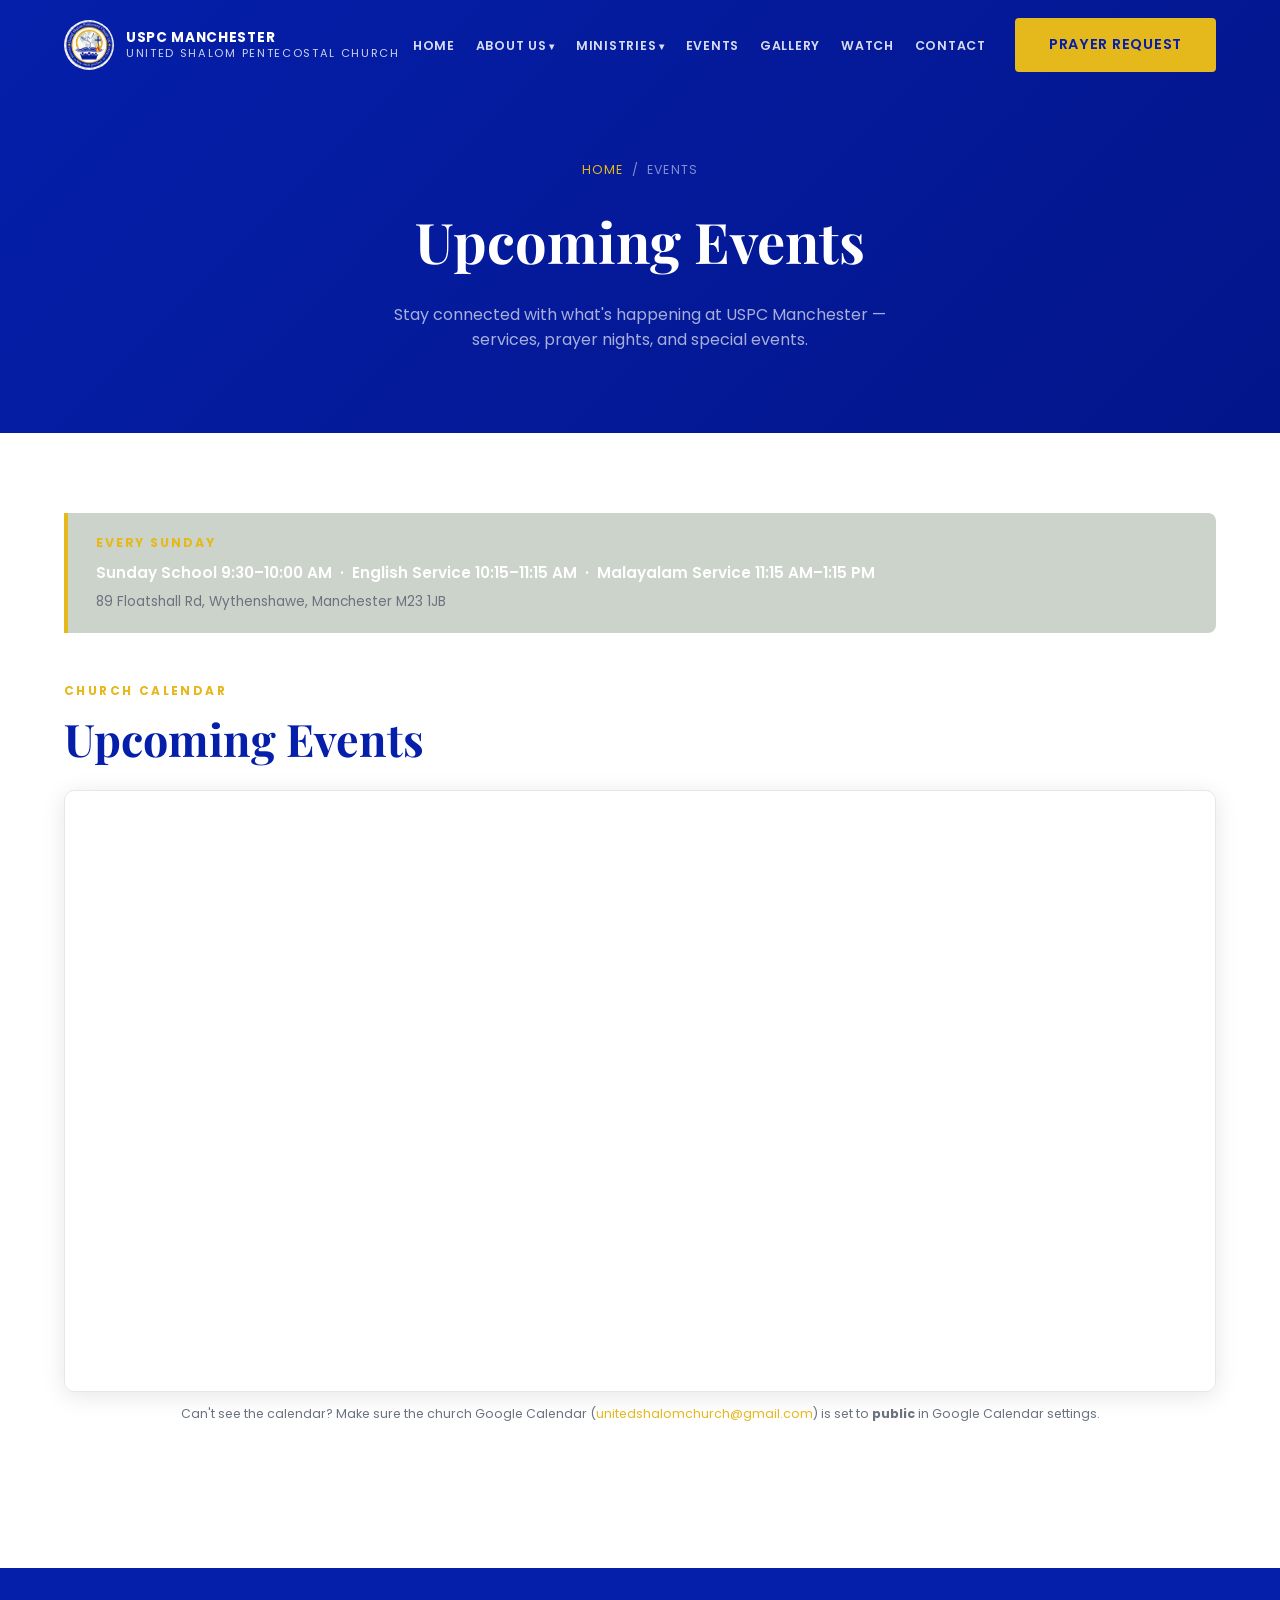
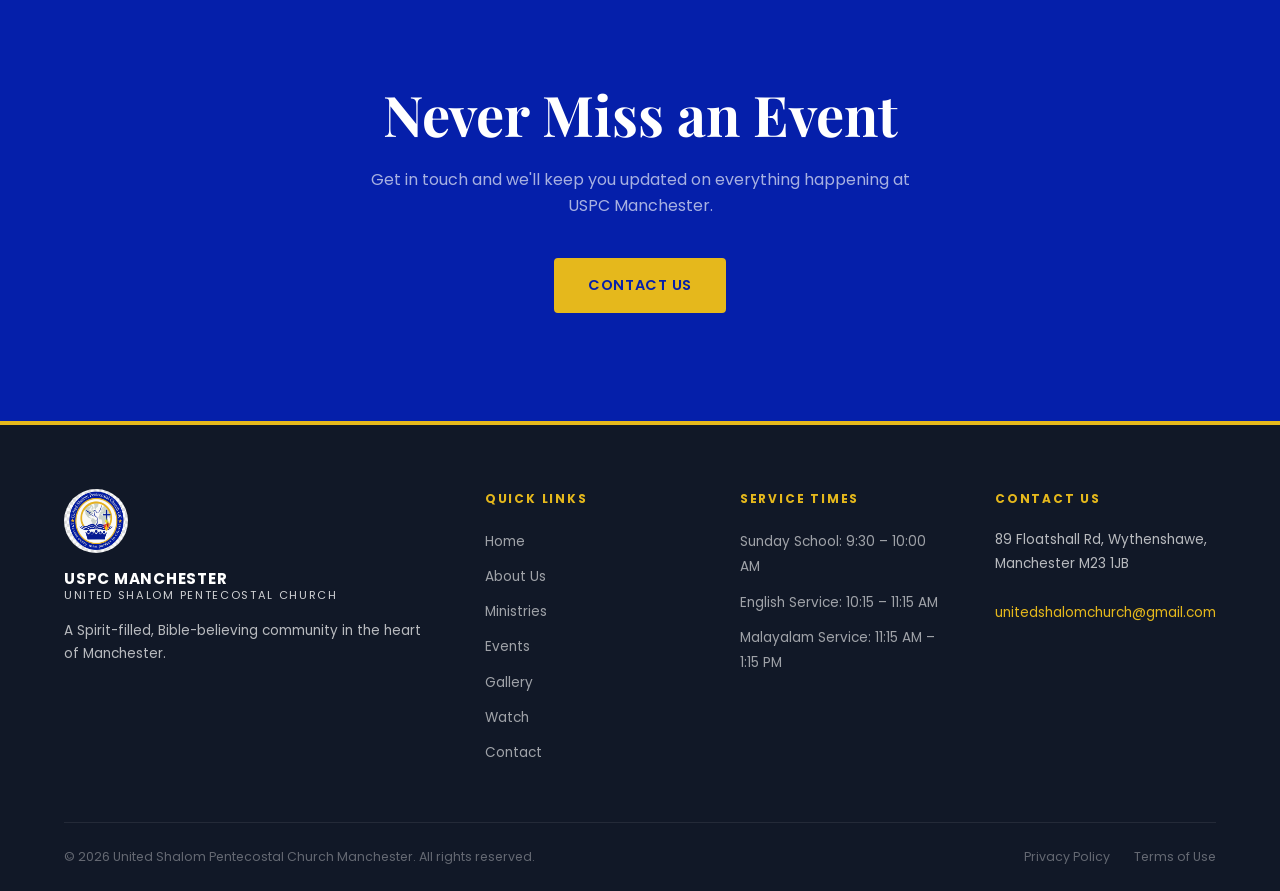
<file: events.html>
<!DOCTYPE html>
<html lang="en">
<head>
  <meta charset="UTF-8" />
  <meta name="viewport" content="width=device-width, initial-scale=1.0" />
  <title>Events — USPC Manchester</title>
  <meta name="description" content="Upcoming events at United Shalom Pentecostal Church Manchester — services, prayer nights, conferences, and community events." />
  <link rel="preconnect" href="https://fonts.googleapis.com" />
  <link rel="preconnect" href="https://fonts.gstatic.com" crossorigin />
  <link href="https://fonts.googleapis.com/css2?family=Playfair+Display:wght@700&family=Poppins:wght@300;400;600;700&display=swap" rel="stylesheet" />
  <link rel="stylesheet" href="css/styles.css" />
  <link rel="icon" href="pictures/uspc-logo.png" />
  <style>
    .events-page { padding: 5rem 0 7rem; }
    .events-page-grid {
      display: grid;
      grid-template-columns: 1fr;
      gap: 1.5rem;
      max-width: 860px;
      margin: 0 auto;
    }
    .event-card-full {
      display: grid;
      grid-template-columns: auto 1fr auto;
      gap: 1.5rem;
      align-items: center;
      border: 1px solid var(--border);
      border-radius: 8px;
      padding: 1.75rem 2rem;
      transition: border-color 0.2s ease, box-shadow 0.2s ease;
    }
    .event-card-full:hover {
      border-color: var(--gold);
      box-shadow: 0 4px 24px rgba(0,0,0,0.07);
    }
    .event-card-full .event-date {
      min-width: 70px;
    }
    .event-card-full .event-info h3 { font-size: 1.1rem; }
    .event-tag {
      display: inline-block;
      padding: 0.3rem 0.9rem;
      border-radius: 20px;
      font-size: 0.7rem;
      font-weight: 700;
      letter-spacing: 0.1em;
      text-transform: uppercase;
    }
    .event-tag.regular { background: rgba(212,168,67,0.12); color: var(--gold); }
    .event-tag.special { background: rgba(212,168,67,0.15); color: var(--gold); }
    .event-tag.prayer  { background: rgba(255,255,255,0.06); color: var(--gray); }

    .events-filter {
      display: flex;
      gap: 0.75rem;
      margin-bottom: 3rem;
      flex-wrap: wrap;
    }
    .filter-btn {
      padding: 0.5rem 1.25rem;
      border-radius: 30px;
      font-size: 0.8rem;
      font-weight: 600;
      letter-spacing: 0.06em;
      border: 1px solid var(--border);
      cursor: pointer;
      background: var(--navy);
      color: var(--gray);
      transition: all 0.2s ease;
    }
    .filter-btn:hover, .filter-btn.active {
      background: var(--gold);
      color: var(--dark);
      border-color: var(--gold);
    }

    .month-heading {
      font-size: 0.75rem;
      font-weight: 700;
      letter-spacing: 0.2em;
      text-transform: uppercase;
      color: var(--gold);
      margin: 2.5rem 0 1.25rem;
      padding-bottom: 0.5rem;
      border-bottom: 1px solid var(--border);
    }

    @media (max-width: 640px) {
      .event-card-full {
        grid-template-columns: auto 1fr;
        grid-template-rows: auto auto;
      }
      .event-card-full > a { grid-column: 2; }
    }
  </style>
</head>
<body>

  <nav class="navbar scrolled" id="navbar">
    <div class="container">
      <a href="index.html" class="nav-logo">
        <img src="pictures/uspc-logo.png" alt="USPC Manchester Logo" />
        <div class="nav-logo-text">USPC Manchester<span>United Shalom Pentecostal Church</span></div>
      </a>
      <ul class="nav-menu" id="nav-menu">
        <li><a href="index.html">Home</a></li>
        <li class="has-dropdown"><a href="about.html">About Us</a>
          <ul class="dropdown-menu">
            <li><a href="about.html#history">Our History</a></li>
            <li><a href="about.html#vision">Vision &amp; Mission</a></li>
            <li><a href="about.html#leadership">Leadership</a></li>
            <li><a href="about.html#beliefs">What We Believe</a></li>
          </ul>
        </li>
        <li class="has-dropdown"><a href="ministries.html">Ministries</a>
          <ul class="dropdown-menu">
            <li><a href="ministries.html#worship">Worship</a></li>
            <li><a href="ministries.html#youth">Youth &amp; Children</a></li>
            <li><a href="ministries.html#women">Women's Ministry</a></li>
            <li><a href="ministries.html#men">Men's Ministry</a></li>
            <li><a href="ministries.html#outreach">Community Outreach</a></li>
          </ul>
        </li>
        <li><a href="events.html">Events</a></li>
        <li><a href="gallery.html">Gallery</a></li>
        <li><a href="watch.html">Watch</a></li>
        <li><a href="contact.html">Contact</a></li>
      </ul>
      <a href="contact.html#prayer" class="btn btn-gold nav-cta">Prayer Request</a>
      <button class="hamburger" id="hamburger" aria-label="Toggle menu"><span></span><span></span><span></span></button>
    </div>
  </nav>

  <div class="page-banner">
    <div class="container">
      <div class="breadcrumb"><a href="index.html">Home</a><span>Events</span></div>
      <h1>Upcoming Events</h1>
      <p>Stay connected with what's happening at USPC Manchester — services, prayer nights, and special events.</p>
    </div>
  </div>

  <section class="events-page">
    <div class="container">

      <!-- Regular weekly services info strip -->
      <div style="background:var(--offwhite);border-left:4px solid var(--gold);border-radius:0 8px 8px 0;padding:1.25rem 1.75rem;margin-bottom:3rem" class="reveal">
        <p style="font-size:0.78rem;font-weight:700;letter-spacing:0.15em;text-transform:uppercase;color:var(--gold);margin-bottom:0.5rem">Every Sunday</p>
        <p style="color:var(--white);font-weight:600;font-size:0.95rem">
          Sunday School 9:30–10:00 AM &nbsp;·&nbsp; English Service 10:15–11:15 AM &nbsp;·&nbsp; Malayalam Service 11:15 AM–1:15 PM
        </p>
        <p style="color:var(--gray);font-size:0.85rem;margin-top:0.4rem">89 Floatshall Rd, Wythenshawe, Manchester M23 1JB</p>
      </div>

      <!-- Google Calendar embed -->
      <div class="reveal" style="margin-bottom:2rem">
        <p class="section-label">Church Calendar</p>
        <h2 class="section-title" style="margin-bottom:1.5rem">Upcoming Events</h2>
        <div style="border-radius:10px;overflow:hidden;box-shadow:0 4px 24px rgba(0,0,0,0.1);border:1px solid var(--border)">
          <iframe
            src="https://calendar.google.com/calendar/embed?height=600&wkst=1&ctz=Europe%2FLondon&showPrint=0&title=USPC%20MCR&showCalendars=0&src=dW5pdGVkc2hhbG9tY2h1cmNoQGdtYWlsLmNvbQ&src=azdkbDFiYWhvNTUyYWRycWo2YTJmODUzaWNAZ3JvdXAuY2FsZW5kYXIuZ29vZ2xlLmNvbQ&color=%23039be5&color=%233f51b5"
            style="border:0;display:block;width:100%;min-height:600px;"
            frameborder="0"
            scrolling="no"
            title="USPC Manchester Church Calendar"></iframe>
        </div>
        <p style="font-size:0.78rem;color:var(--gray);margin-top:0.75rem;text-align:center">
          Can't see the calendar? Make sure the church Google Calendar (<a href="mailto:unitedshalomchurch@gmail.com" style="color:var(--gold)">unitedshalomchurch@gmail.com</a>) is set to <strong>public</strong> in Google Calendar settings.
        </p>
      </div>

      <div class="events-page-grid" style="display:none"><!-- legacy static cards kept for reference -->

        <p class="month-heading">July 2026</p>

        <div class="event-card-full reveal">
          <div class="event-date">
            <span class="month">Jul</span>
            <span class="day">5</span>
          </div>
          <div class="event-info">
            <span class="event-tag regular">Service</span>
            <h3>Sunday Worship Service</h3>
            <p class="event-meta">Sunday · 10:30 AM – 1:00 PM</p>
            <p>Join us for our weekly Sunday morning celebration. Come expecting to encounter God through worship, the Word, and fellowship.</p>
          </div>
          <a href="contact.html" class="btn btn-outline-gold" style="white-space:nowrap;font-size:0.78rem">Plan Visit</a>
        </div>

        <div class="event-card-full reveal">
          <div class="event-date">
            <span class="month">Jul</span>
            <span class="day">9</span>
          </div>
          <div class="event-info">
            <span class="event-tag prayer">Prayer</span>
            <h3>Midweek Prayer Meeting</h3>
            <p class="event-meta">Wednesday · 6:30 PM – 8:00 PM</p>
            <p>Come and join us mid-week to seek the face of God in prayer and fellowship. All are welcome.</p>
          </div>
          <a href="contact.html" class="btn btn-outline-gold" style="white-space:nowrap;font-size:0.78rem">More Info</a>
        </div>

        <div class="event-card-full reveal">
          <div class="event-date">
            <span class="month">Jul</span>
            <span class="day">11</span>
          </div>
          <div class="event-info">
            <span class="event-tag regular">Service</span>
            <h3>Friday Bible Study</h3>
            <p class="event-meta">Friday · 6:30 PM – 8:00 PM</p>
            <p>Deepen your understanding of God's Word in a warm and encouraging environment. Come ready to learn and grow.</p>
          </div>
          <a href="contact.html" class="btn btn-outline-gold" style="white-space:nowrap;font-size:0.78rem">More Info</a>
        </div>

        <div class="event-card-full reveal">
          <div class="event-date">
            <span class="month">Jul</span>
            <span class="day">19</span>
          </div>
          <div class="event-info">
            <span class="event-tag prayer">Prayer</span>
            <h3>All-Night Prayer Meeting</h3>
            <p class="event-meta">Saturday · 10:00 PM – Dawn</p>
            <p>A powerful night of intercession, prophetic worship, and seeking God together. Come expectant — God moves in the night watches.</p>
          </div>
          <a href="contact.html" class="btn btn-outline-gold" style="white-space:nowrap;font-size:0.78rem">Register</a>
        </div>

        <div class="event-card-full reveal">
          <div class="event-date">
            <span class="month">Jul</span>
            <span class="day">27</span>
          </div>
          <div class="event-info">
            <span class="event-tag special">Special</span>
            <h3>Youth Night</h3>
            <p class="event-meta">Sunday · 5:00 PM – 7:30 PM</p>
            <p>A special evening gathering designed for young people — worship, games, teaching, and fun. Invite your friends!</p>
          </div>
          <a href="contact.html" class="btn btn-outline-gold" style="white-space:nowrap;font-size:0.78rem">More Info</a>
        </div>

        <p class="month-heading">August 2026</p>

        <div class="event-card-full reveal">
          <div class="event-date">
            <span class="month">Aug</span>
            <span class="day">2</span>
          </div>
          <div class="event-info">
            <span class="event-tag special">Special</span>
            <h3>Vacation Bible School 2026</h3>
            <p class="event-meta">Dates TBC · All Week</p>
            <p>A fun-filled week of Bible stories, crafts, games, and activities for children aged 5–12. Watch this space for more details!</p>
          </div>
          <a href="contact.html" class="btn btn-outline-gold" style="white-space:nowrap;font-size:0.78rem">Register</a>
        </div>

        <div class="event-card-full reveal">
          <div class="event-date">
            <span class="month">Aug</span>
            <span class="day">16</span>
          </div>
          <div class="event-info">
            <span class="event-tag prayer">Prayer</span>
            <h3>All-Night Prayer Meeting</h3>
            <p class="event-meta">Saturday · 10:00 PM – Dawn</p>
            <p>Monthly all-night prayer vigil. Join us as we intercede for Manchester, our nation, and the nations of the world.</p>
          </div>
          <a href="contact.html" class="btn btn-outline-gold" style="white-space:nowrap;font-size:0.78rem">Register</a>
        </div>

      </div>

      </div><!-- end hidden legacy grid -->

    </div>
  </section>

  <section class="connect-section">
    <div class="container">
      <h2 class="reveal">Never Miss an Event</h2>
      <p class="reveal">Get in touch and we'll keep you updated on everything happening at USPC Manchester.</p>
      <div class="connect-actions reveal">
        <a href="contact.html" class="btn btn-gold">Contact Us</a>
      </div>
    </div>
  </section>

  <footer class="footer">
    <div class="container">
      <div class="footer-grid">
        <div class="footer-brand">
          <img src="pictures/uspc-logo.png" alt="USPC Manchester" />
          <div class="nav-logo-text">USPC Manchester<span>United Shalom Pentecostal Church</span></div>
          <p>A Spirit-filled, Bible-believing community in the heart of Manchester.</p>
        </div>
        <div class="footer-col">
          <h4>Quick Links</h4>
          <ul><li><a href="index.html">Home</a></li><li><a href="about.html">About Us</a></li><li><a href="ministries.html">Ministries</a></li><li><a href="events.html">Events</a></li><li><a href="gallery.html">Gallery</a></li><li><a href="watch.html">Watch</a></li><li><a href="contact.html">Contact</a></li></ul>
        </div>
        <div class="footer-col">
          <h4>Service Times</h4>
          <ul>
            <li><a href="index.html#services">Sunday School: 9:30 – 10:00 AM</a></li>
            <li><a href="index.html#services">English Service: 10:15 – 11:15 AM</a></li>
            <li><a href="index.html#services">Malayalam Service: 11:15 AM – 1:15 PM</a></li>
          </ul>
        </div>
        <div class="footer-col">
          <h4>Contact Us</h4>
          <p>89 Floatshall Rd, Wythenshawe,<br />Manchester M23 1JB</p><br />
          <p><a href="mailto:unitedshalomchurch@gmail.com" style="color:var(--gold)">unitedshalomchurch@gmail.com</a></p>
        </div>
      </div>
      <div class="footer-bottom">
        <p>&copy; <span class="current-year"></span> United Shalom Pentecostal Church Manchester. All rights reserved.</p>
        <div class="footer-bottom-links"><a href="#">Privacy Policy</a><a href="#">Terms of Use</a></div>
      </div>
    </div>
  </footer>

  <script src="js/main.js"></script>
</body>
</html>
</file>
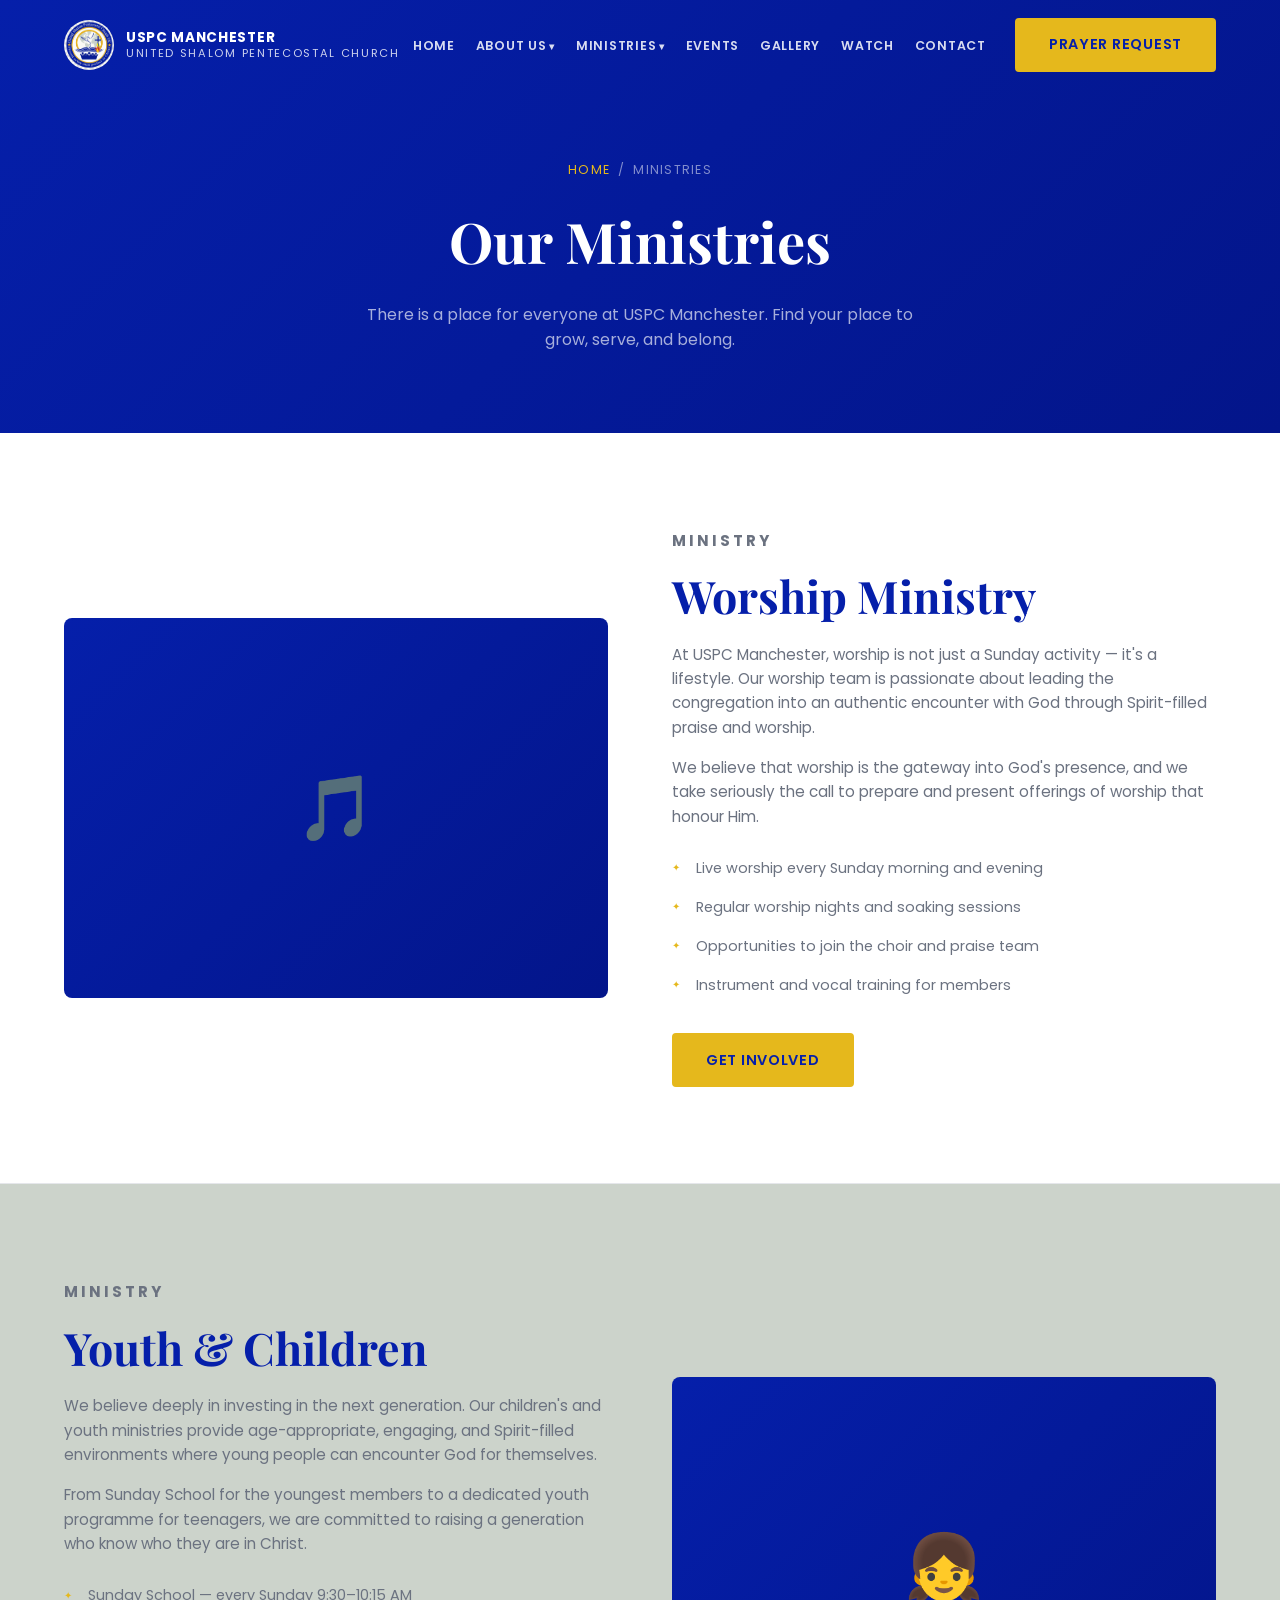
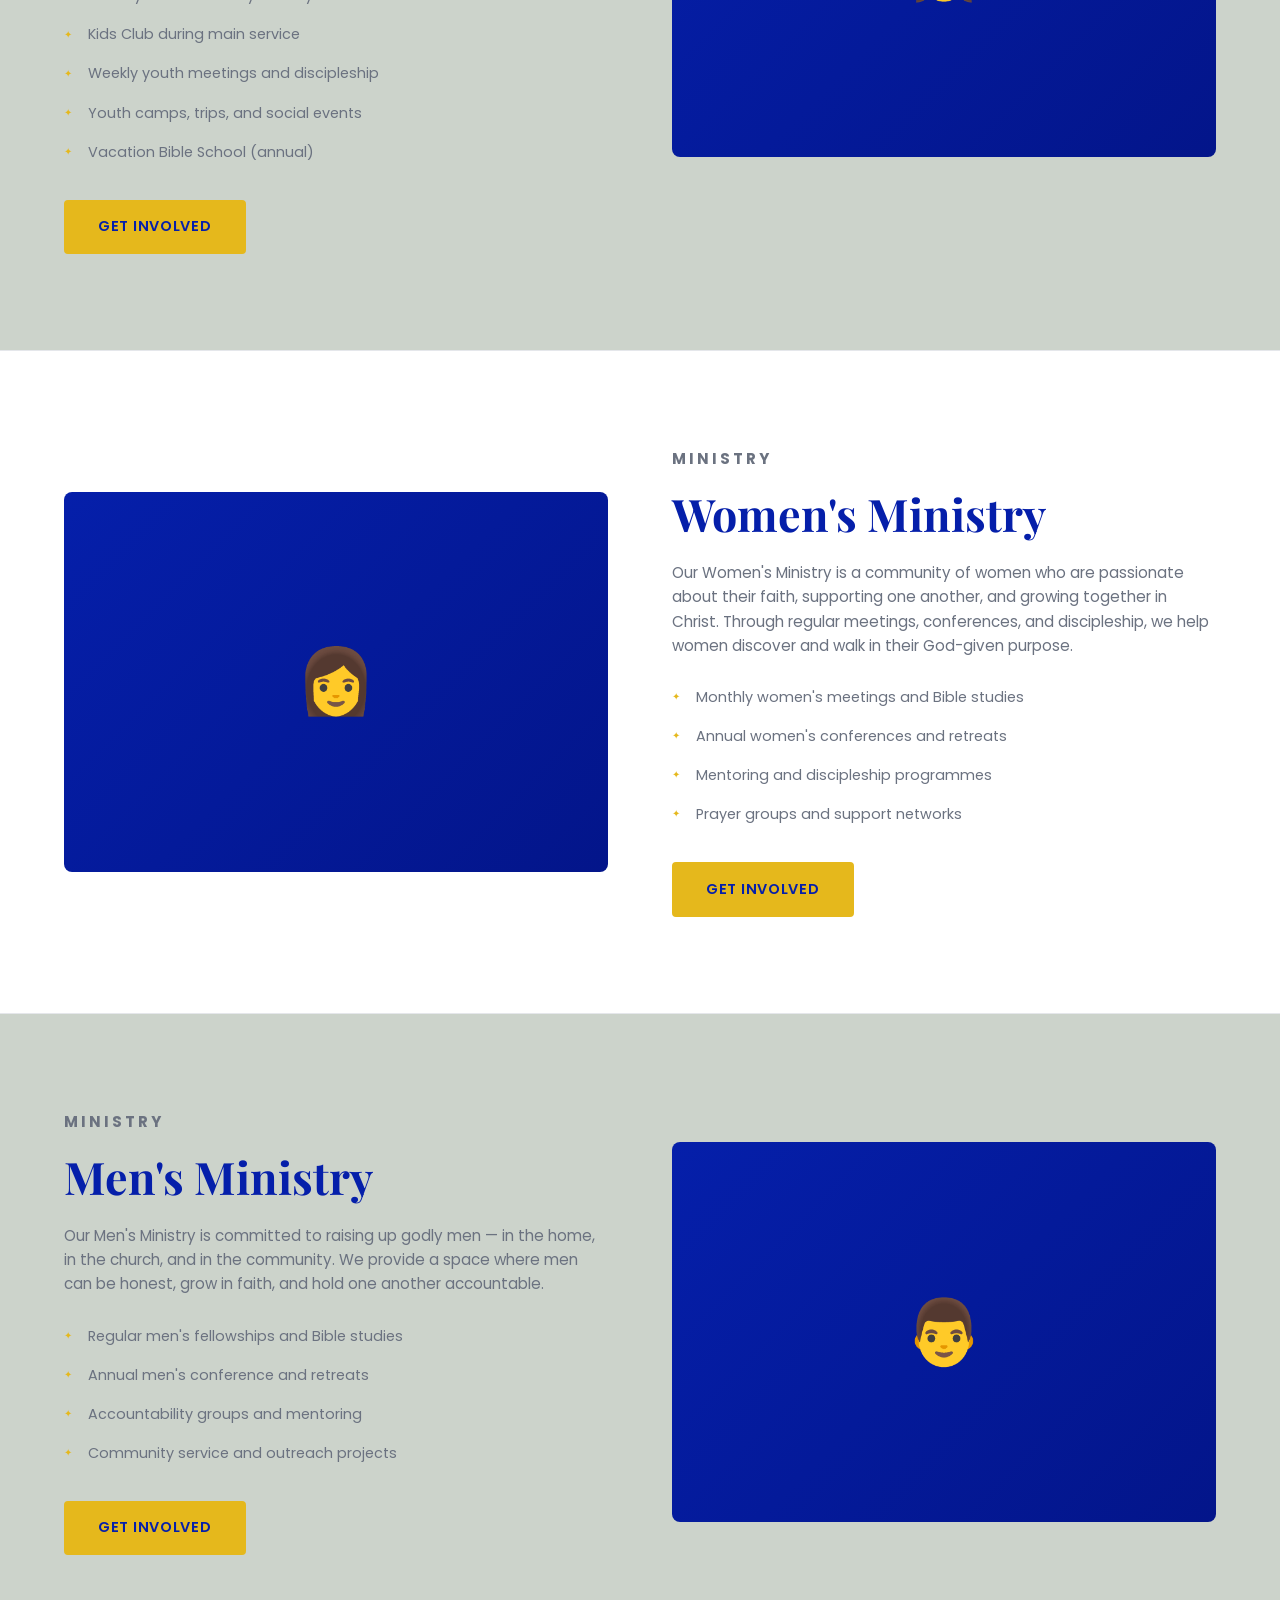
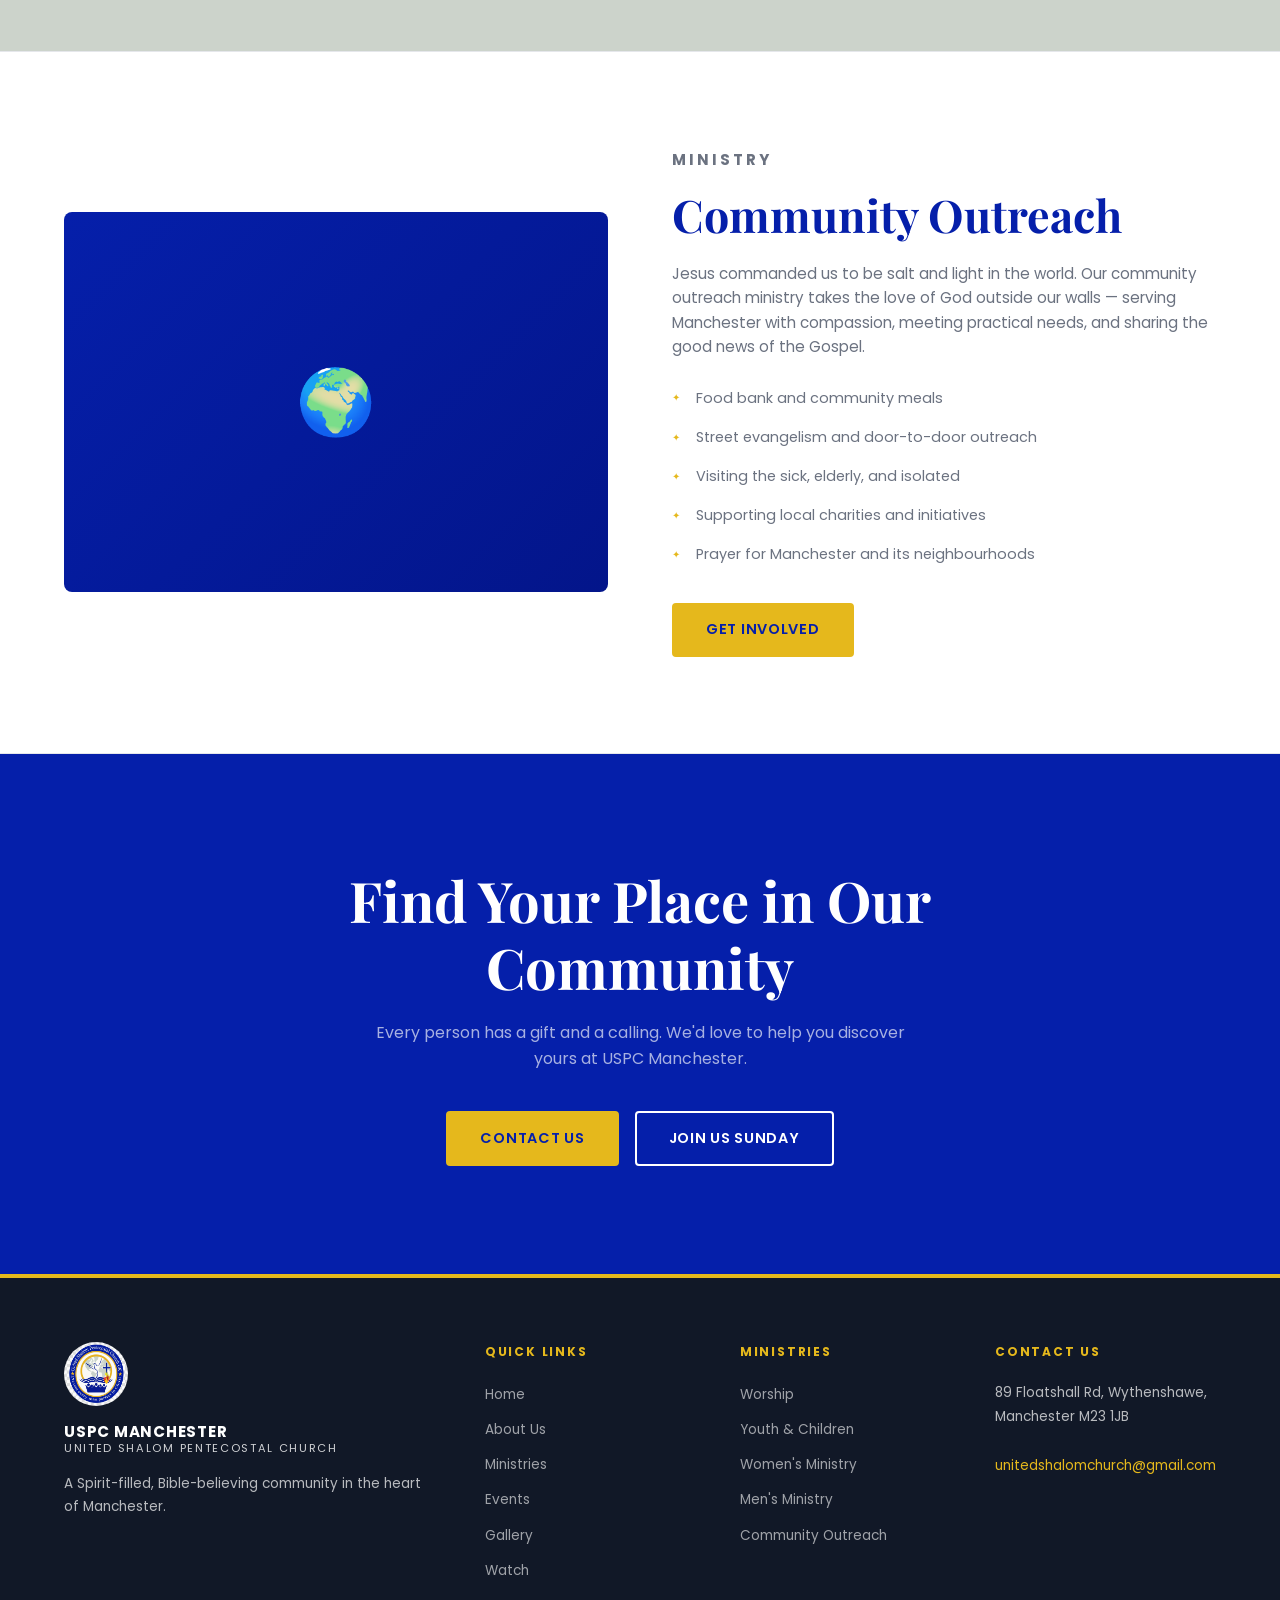
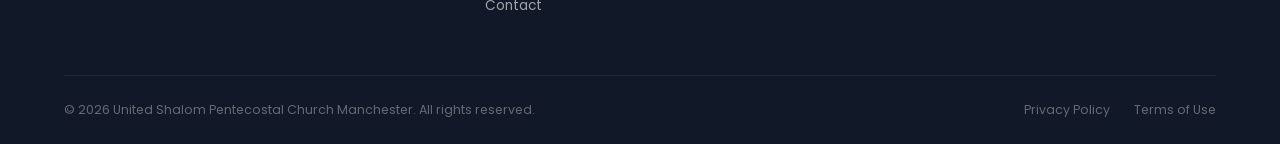
<file: ministries.html>
<!DOCTYPE html>
<html lang="en">
<head>
  <meta charset="UTF-8" />
  <meta name="viewport" content="width=device-width, initial-scale=1.0" />
  <title>Ministries — USPC Manchester</title>
  <meta name="description" content="Discover the ministries at United Shalom Pentecostal Church Manchester — Worship, Youth, Women, Men, and Community Outreach." />
  <link rel="preconnect" href="https://fonts.googleapis.com" />
  <link rel="preconnect" href="https://fonts.gstatic.com" crossorigin />
  <link href="https://fonts.googleapis.com/css2?family=Playfair+Display:wght@700&family=Poppins:wght@300;400;600;700&display=swap" rel="stylesheet" />
  <link rel="stylesheet" href="css/styles.css" />
  <link rel="icon" href="pictures/uspc-logo.png" />
  <style>
    .ministry-section-block {
      padding: 6rem 0;
      border-bottom: 1px solid var(--border);
    }
    .ministry-section-block:last-of-type { border-bottom: none; }
    .ministry-block-grid {
      display: grid;
      grid-template-columns: 1fr 1fr;
      gap: 4rem;
      align-items: center;
    }
    .ministry-block-grid.reverse { direction: rtl; }
    .ministry-block-grid.reverse > * { direction: ltr; }
    .ministry-img-placeholder {
      height: 380px;
      background: linear-gradient(135deg, var(--navy), var(--purple));
      border-radius: 8px;
      display: flex;
      align-items: center;
      justify-content: center;
      font-size: 4rem;
    }
    .ministry-text .section-title { margin-bottom: 1.25rem; }
    .ministry-text p { color: var(--gray); margin-bottom: 1rem; font-size: 0.95rem; }
    .ministry-text ul {
      list-style: none;
      margin: 1.25rem 0 1.75rem;
    }
    .ministry-text ul li {
      padding: 0.5rem 0;
      padding-left: 1.5rem;
      position: relative;
      color: var(--gray);
      font-size: 0.9rem;
    }
    .ministry-text ul li::before {
      content: '✦';
      position: absolute;
      left: 0;
      color: var(--gold);
      font-size: 0.6rem;
      top: 0.7rem;
    }
    @media (max-width: 768px) {
      .ministry-block-grid,
      .ministry-block-grid.reverse { grid-template-columns: 1fr; direction: ltr; gap: 2rem; }
      .ministry-img-placeholder { height: 250px; }
    }
  </style>
</head>
<body>

  <nav class="navbar scrolled" id="navbar">
    <div class="container">
      <a href="index.html" class="nav-logo">
        <img src="pictures/uspc-logo.png" alt="USPC Manchester Logo" />
        <div class="nav-logo-text">USPC Manchester<span>United Shalom Pentecostal Church</span></div>
      </a>
      <ul class="nav-menu" id="nav-menu">
        <li><a href="index.html">Home</a></li>
        <li class="has-dropdown"><a href="about.html">About Us</a>
          <ul class="dropdown-menu">
            <li><a href="about.html#history">Our History</a></li>
            <li><a href="about.html#vision">Vision &amp; Mission</a></li>
            <li><a href="about.html#leadership">Leadership</a></li>
            <li><a href="about.html#beliefs">What We Believe</a></li>
          </ul>
        </li>
        <li class="has-dropdown"><a href="ministries.html">Ministries</a>
          <ul class="dropdown-menu">
            <li><a href="#worship">Worship</a></li>
            <li><a href="#youth">Youth &amp; Children</a></li>
            <li><a href="#women">Women's Ministry</a></li>
            <li><a href="#men">Men's Ministry</a></li>
            <li><a href="#outreach">Community Outreach</a></li>
          </ul>
        </li>
        <li><a href="events.html">Events</a></li>
        <li><a href="gallery.html">Gallery</a></li>
        <li><a href="watch.html">Watch</a></li>
        <li><a href="contact.html">Contact</a></li>
      </ul>
      <a href="contact.html#prayer" class="btn btn-gold nav-cta">Prayer Request</a>
      <button class="hamburger" id="hamburger" aria-label="Toggle menu"><span></span><span></span><span></span></button>
    </div>
  </nav>

  <div class="page-banner">
    <div class="container">
      <div class="breadcrumb"><a href="index.html">Home</a><span>Ministries</span></div>
      <h1>Our Ministries</h1>
      <p>There is a place for everyone at USPC Manchester. Find your place to grow, serve, and belong.</p>
    </div>
  </div>

  <!-- WORSHIP -->
  <section class="ministry-section-block" id="worship">
    <div class="container">
      <div class="ministry-block-grid">
        <div class="ministry-img-placeholder reveal">🎵</div>
        <div class="ministry-text reveal">
          <p class="section-label">Ministry</p>
          <h2 class="section-title">Worship Ministry</h2>
          <p>
            At USPC Manchester, worship is not just a Sunday activity — it's a lifestyle. Our worship
            team is passionate about leading the congregation into an authentic encounter with God
            through Spirit-filled praise and worship.
          </p>
          <p>
            We believe that worship is the gateway into God's presence, and we take seriously the
            call to prepare and present offerings of worship that honour Him.
          </p>
          <ul>
            <li>Live worship every Sunday morning and evening</li>
            <li>Regular worship nights and soaking sessions</li>
            <li>Opportunities to join the choir and praise team</li>
            <li>Instrument and vocal training for members</li>
          </ul>
          <a href="contact.html" class="btn btn-gold">Get Involved</a>
        </div>
      </div>
    </div>
  </section>

  <!-- YOUTH & CHILDREN -->
  <section class="ministry-section-block" style="background:var(--offwhite)" id="youth">
    <div class="container">
      <div class="ministry-block-grid reverse">
        <div class="ministry-img-placeholder reveal">👧</div>
        <div class="ministry-text reveal">
          <p class="section-label">Ministry</p>
          <h2 class="section-title">Youth &amp; Children</h2>
          <p>
            We believe deeply in investing in the next generation. Our children's and youth ministries
            provide age-appropriate, engaging, and Spirit-filled environments where young people can
            encounter God for themselves.
          </p>
          <p>
            From Sunday School for the youngest members to a dedicated youth programme for teenagers,
            we are committed to raising a generation who know who they are in Christ.
          </p>
          <ul>
            <li>Sunday School — every Sunday 9:30–10:15 AM</li>
            <li>Kids Club during main service</li>
            <li>Weekly youth meetings and discipleship</li>
            <li>Youth camps, trips, and social events</li>
            <li>Vacation Bible School (annual)</li>
          </ul>
          <a href="contact.html" class="btn btn-gold">Get Involved</a>
        </div>
      </div>
    </div>
  </section>

  <!-- WOMEN'S MINISTRY -->
  <section class="ministry-section-block" id="women">
    <div class="container">
      <div class="ministry-block-grid">
        <div class="ministry-img-placeholder reveal">👩</div>
        <div class="ministry-text reveal">
          <p class="section-label">Ministry</p>
          <h2 class="section-title">Women's Ministry</h2>
          <p>
            Our Women's Ministry is a community of women who are passionate about their faith,
            supporting one another, and growing together in Christ. Through regular meetings,
            conferences, and discipleship, we help women discover and walk in their God-given purpose.
          </p>
          <ul>
            <li>Monthly women's meetings and Bible studies</li>
            <li>Annual women's conferences and retreats</li>
            <li>Mentoring and discipleship programmes</li>
            <li>Prayer groups and support networks</li>
          </ul>
          <a href="contact.html" class="btn btn-gold">Get Involved</a>
        </div>
      </div>
    </div>
  </section>

  <!-- MEN'S MINISTRY -->
  <section class="ministry-section-block" style="background:var(--offwhite)" id="men">
    <div class="container">
      <div class="ministry-block-grid reverse">
        <div class="ministry-img-placeholder reveal">👨</div>
        <div class="ministry-text reveal">
          <p class="section-label">Ministry</p>
          <h2 class="section-title">Men's Ministry</h2>
          <p>
            Our Men's Ministry is committed to raising up godly men — in the home, in the church, and
            in the community. We provide a space where men can be honest, grow in faith, and hold one
            another accountable.
          </p>
          <ul>
            <li>Regular men's fellowships and Bible studies</li>
            <li>Annual men's conference and retreats</li>
            <li>Accountability groups and mentoring</li>
            <li>Community service and outreach projects</li>
          </ul>
          <a href="contact.html" class="btn btn-gold">Get Involved</a>
        </div>
      </div>
    </div>
  </section>

  <!-- OUTREACH -->
  <section class="ministry-section-block" id="outreach">
    <div class="container">
      <div class="ministry-block-grid">
        <div class="ministry-img-placeholder reveal">🌍</div>
        <div class="ministry-text reveal">
          <p class="section-label">Ministry</p>
          <h2 class="section-title">Community Outreach</h2>
          <p>
            Jesus commanded us to be salt and light in the world. Our community outreach ministry
            takes the love of God outside our walls — serving Manchester with compassion, meeting
            practical needs, and sharing the good news of the Gospel.
          </p>
          <ul>
            <li>Food bank and community meals</li>
            <li>Street evangelism and door-to-door outreach</li>
            <li>Visiting the sick, elderly, and isolated</li>
            <li>Supporting local charities and initiatives</li>
            <li>Prayer for Manchester and its neighbourhoods</li>
          </ul>
          <a href="contact.html" class="btn btn-gold">Get Involved</a>
        </div>
      </div>
    </div>
  </section>

  <section class="connect-section">
    <div class="container">
      <h2 class="reveal">Find Your Place in Our Community</h2>
      <p class="reveal">Every person has a gift and a calling. We'd love to help you discover yours at USPC Manchester.</p>
      <div class="connect-actions reveal">
        <a href="contact.html" class="btn btn-gold">Contact Us</a>
        <a href="index.html#services" class="btn btn-outline-white">Join Us Sunday</a>
      </div>
    </div>
  </section>

  <footer class="footer">
    <div class="container">
      <div class="footer-grid">
        <div class="footer-brand">
          <img src="pictures/uspc-logo.png" alt="USPC Manchester" />
          <div class="nav-logo-text">USPC Manchester<span>United Shalom Pentecostal Church</span></div>
          <p>A Spirit-filled, Bible-believing community in the heart of Manchester.</p>
        </div>
        <div class="footer-col">
          <h4>Quick Links</h4>
          <ul><li><a href="index.html">Home</a></li><li><a href="about.html">About Us</a></li><li><a href="ministries.html">Ministries</a></li><li><a href="events.html">Events</a></li><li><a href="gallery.html">Gallery</a></li><li><a href="watch.html">Watch</a></li><li><a href="contact.html">Contact</a></li></ul>
        </div>
        <div class="footer-col">
          <h4>Ministries</h4>
          <ul><li><a href="#worship">Worship</a></li><li><a href="#youth">Youth &amp; Children</a></li><li><a href="#women">Women's Ministry</a></li><li><a href="#men">Men's Ministry</a></li><li><a href="#outreach">Community Outreach</a></li></ul>
        </div>
        <div class="footer-col">
          <h4>Contact Us</h4>
          <p>89 Floatshall Rd, Wythenshawe,<br />Manchester M23 1JB</p><br />
          <p><a href="mailto:unitedshalomchurch@gmail.com" style="color:var(--gold)">unitedshalomchurch@gmail.com</a></p>
        </div>
      </div>
      <div class="footer-bottom">
        <p>&copy; <span class="current-year"></span> United Shalom Pentecostal Church Manchester. All rights reserved.</p>
        <div class="footer-bottom-links"><a href="#">Privacy Policy</a><a href="#">Terms of Use</a></div>
      </div>
    </div>
  </footer>

  <script src="js/main.js"></script>
</body>
</html>
</file>
<file: css/styles.css>
/* ===== USPC MANCHESTER — MAIN STYLESHEET ===== */

/* Google Fonts imported via HTML */

:root {
  --navy:    #051FAA;
  --purple:  #03158a;
  --gold:    #E5B81C;
  --gold-lt: #eecf4f;
  --white:   #ffffff;
  --offwhite:#CCD3CB;
  --gray:    #6b7280;
  --dark:    #111827;
  --border:  #e5e7eb;
}

*, *::before, *::after { box-sizing: border-box; margin: 0; padding: 0; }

html { scroll-behavior: smooth; }

body {
  font-family: 'Poppins', sans-serif;
  color: var(--dark);
  background: var(--white);
  line-height: 1.6;
  overflow-x: hidden;
}

img { max-width: 100%; display: block; }

a { text-decoration: none; color: inherit; }

/* ===== UTILITY ===== */
.container { max-width: 1200px; margin: 0 auto; padding: 0 1.5rem; }

.section-label {
  font-size: 0.75rem;
  font-weight: 700;
  letter-spacing: 0.2em;
  text-transform: uppercase;
  color: var(--gold);
  margin-bottom: 0.75rem;
}

.section-title {
  font-family: 'Playfair Display', serif;
  font-size: clamp(2rem, 4vw, 2.8rem);
  font-weight: 700;
  line-height: 1.2;
  color: var(--navy);
}

.section-title.light { color: var(--white); }

.section-subtitle {
  font-size: 1.05rem;
  color: var(--gray);
  margin-top: 1rem;
  max-width: 600px;
}

.section-subtitle.light { color: rgba(255,255,255,0.75); }

.btn {
  display: inline-block;
  padding: 0.85rem 2rem;
  border-radius: 4px;
  font-weight: 600;
  font-size: 0.9rem;
  letter-spacing: 0.05em;
  text-transform: uppercase;
  transition: all 0.25s ease;
  cursor: pointer;
  border: 2px solid transparent;
}

.btn-gold {
  background: var(--gold);
  color: var(--navy);
  border-color: var(--gold);
}
.btn-gold:hover { background: var(--gold-lt); border-color: var(--gold-lt); }

.btn-outline-white {
  background: transparent;
  color: var(--white);
  border-color: var(--white);
}
.btn-outline-white:hover { background: var(--white); color: var(--navy); }

.btn-outline-gold {
  background: transparent;
  color: var(--gold);
  border-color: var(--gold);
}
.btn-outline-gold:hover { background: var(--gold); color: var(--navy); }

.btn-navy {
  background: var(--navy);
  color: var(--white);
  border-color: var(--navy);
}
.btn-navy:hover { background: var(--purple); border-color: var(--purple); }

/* ===== NAVIGATION ===== */
.navbar {
  position: fixed;
  top: 0; left: 0; right: 0;
  z-index: 1000;
  padding: 1.1rem 0;
  transition: background 0.3s ease, padding 0.3s ease, box-shadow 0.3s ease;
}

.navbar.scrolled {
  background: var(--navy);
  padding: 0.7rem 0;
  box-shadow: 0 4px 20px rgba(0,0,0,0.3);
}

.navbar .container {
  display: flex;
  align-items: center;
  justify-content: space-between;
}

.nav-logo {
  display: flex;
  align-items: center;
  gap: 0.75rem;
}

.nav-logo img {
  width: 50px;
  height: 50px;
  border-radius: 50%;
  object-fit: cover;
}

.nav-logo-text {
  color: var(--white);
  font-size: 0.85rem;
  font-weight: 700;
  line-height: 1.3;
  text-transform: uppercase;
  letter-spacing: 0.05em;
}

.nav-logo-text span {
  display: block;
  font-weight: 400;
  font-size: 0.7rem;
  opacity: 0.8;
  letter-spacing: 0.15em;
}

.nav-menu {
  display: flex;
  list-style: none;
  gap: 0.1rem;
  align-items: center;
  flex-wrap: nowrap;
}

.nav-menu li a {
  color: rgba(255,255,255,0.85);
  font-size: 0.78rem;
  font-weight: 600;
  letter-spacing: 0.06em;
  text-transform: uppercase;
  padding: 0.5rem 0.6rem;
  border-radius: 4px;
  transition: color 0.2s ease;
  white-space: nowrap;
}

.nav-menu li a:hover { color: var(--gold); }

.nav-menu li.has-dropdown { position: relative; }

.nav-menu li.has-dropdown > a::after {
  content: ' ▾';
  font-size: 0.65rem;
}

.dropdown-menu {
  display: none;
  position: absolute;
  top: calc(100% + 0.5rem);
  left: 0;
  background: var(--navy);
  border-top: 3px solid var(--gold);
  min-width: 180px;
  list-style: none;
  box-shadow: 0 8px 24px rgba(0,0,0,0.3);
  border-radius: 0 0 6px 6px;
  overflow: hidden;
}

.nav-menu li.has-dropdown:hover .dropdown-menu { display: block; }

.dropdown-menu li a {
  display: block;
  padding: 0.65rem 1.2rem;
  font-size: 0.8rem;
  color: rgba(255,255,255,0.85);
  transition: background 0.2s ease, color 0.2s ease;
}

.dropdown-menu li a:hover { background: var(--purple); color: var(--gold); }

.nav-cta { margin-left: 1rem; }

.hamburger {
  display: none;
  flex-direction: column;
  gap: 5px;
  cursor: pointer;
  padding: 0.4rem;
}
.hamburger span {
  display: block;
  width: 24px;
  height: 2px;
  background: var(--white);
  border-radius: 2px;
  transition: all 0.3s ease;
}
.hamburger.active span:nth-child(1) { transform: rotate(45deg) translate(5px, 5px); }
.hamburger.active span:nth-child(2) { opacity: 0; }
.hamburger.active span:nth-child(3) { transform: rotate(-45deg) translate(5px, -5px); }

/* ===== HERO ===== */
.hero {
  min-height: 100vh;
  position: relative;
  display: flex;
  align-items: center;
  background: linear-gradient(135deg, #051FAA 0%, #03158a 50%, #051FAA 100%);
  overflow: hidden;
}

.hero-bg-pattern {
  position: absolute;
  inset: 0;
  background-image:
    radial-gradient(circle at 20% 50%, rgba(3, 21, 138, 0.4) 0%, transparent 50%),
    radial-gradient(circle at 80% 20%, rgba(229, 184, 28, 0.15) 0%, transparent 40%),
    radial-gradient(circle at 60% 80%, rgba(3, 21, 138, 0.3) 0%, transparent 40%);
}

.hero-content {
  position: relative;
  z-index: 2;
  padding: 8rem 0 5rem;
}

.hero-eyebrow {
  display: inline-flex;
  align-items: center;
  gap: 0.75rem;
  font-size: 0.75rem;
  font-weight: 700;
  letter-spacing: 0.25em;
  text-transform: uppercase;
  color: var(--gold);
  margin-bottom: 1.5rem;
}

.hero-eyebrow::before, .hero-eyebrow::after {
  content: '';
  display: block;
  width: 40px;
  height: 1px;
  background: var(--gold);
}

.hero-title {
  font-family: 'Playfair Display', serif;
  font-size: clamp(2.5rem, 6vw, 4.5rem);
  font-weight: 700;
  color: var(--white);
  line-height: 1.1;
  margin-bottom: 1.5rem;
  max-width: 750px;
}

.hero-title em {
  font-style: normal;
  color: var(--gold);
}

.hero-verse {
  font-size: 1rem;
  color: rgba(255,255,255,0.65);
  font-style: italic;
  margin-bottom: 0.4rem;
  max-width: 600px;
}

.hero-verse-ref {
  font-size: 0.8rem;
  font-weight: 700;
  letter-spacing: 0.1em;
  color: var(--gold);
  margin-bottom: 2.5rem;
}

.hero-actions { display: flex; gap: 1rem; flex-wrap: wrap; }

.hero-scroll {
  position: absolute;
  bottom: 2.5rem;
  left: 50%;
  transform: translateX(-50%);
  z-index: 2;
  display: flex;
  flex-direction: column;
  align-items: center;
  gap: 0.5rem;
  color: rgba(255,255,255,0.5);
  font-size: 0.7rem;
  letter-spacing: 0.15em;
  text-transform: uppercase;
  animation: bounce 2s infinite;
}

.hero-scroll::after {
  content: '';
  display: block;
  width: 1px;
  height: 40px;
  background: rgba(255,255,255,0.3);
}

@keyframes bounce {
  0%, 100% { transform: translateX(-50%) translateY(0); }
  50% { transform: translateX(-50%) translateY(-6px); }
}

/* ===== WELCOME STRIP ===== */
.welcome-strip {
  background: var(--gold);
  padding: 1.25rem 0;
  text-align: center;
}

.welcome-strip p {
  font-size: 0.9rem;
  font-weight: 600;
  letter-spacing: 0.1em;
  text-transform: uppercase;
  color: var(--navy);
}

/* ===== ABOUT / WELCOME ===== */
.about-section { padding: 6rem 0; }

.about-grid {
  display: grid;
  grid-template-columns: 1fr 1fr;
  gap: 5rem;
  align-items: center;
}

.about-image {
  position: relative;
}

.about-image-main {
  width: 100%;
  height: 480px;
  object-fit: cover;
  border-radius: 8px;
}

.about-image-placeholder {
  width: 100%;
  height: 480px;
  background: linear-gradient(135deg, var(--navy), var(--purple));
  border-radius: 8px;
  display: flex;
  align-items: center;
  justify-content: center;
  color: rgba(255,255,255,0.3);
  font-size: 0.9rem;
  letter-spacing: 0.1em;
  text-transform: uppercase;
}

.about-badge {
  position: absolute;
  bottom: -1.5rem;
  right: -1.5rem;
  background: var(--gold);
  color: var(--navy);
  padding: 1.5rem;
  border-radius: 8px;
  text-align: center;
  min-width: 140px;
}

.about-badge .year {
  font-family: 'Playfair Display', serif;
  font-size: 2.5rem;
  font-weight: 700;
  line-height: 1;
  display: block;
}

.about-badge .year-label {
  font-size: 0.7rem;
  font-weight: 700;
  letter-spacing: 0.12em;
  text-transform: uppercase;
  margin-top: 0.25rem;
}

.about-content { padding-left: 1rem; }
.about-content .section-title { margin-bottom: 1.5rem; }

.about-content p {
  color: var(--gray);
  margin-bottom: 1.25rem;
  font-size: 0.97rem;
}

.about-values {
  display: grid;
  grid-template-columns: 1fr 1fr;
  gap: 1rem;
  margin: 2rem 0;
}

.value-item {
  display: flex;
  align-items: flex-start;
  gap: 0.75rem;
}

.value-icon {
  width: 36px;
  height: 36px;
  background: rgba(229, 184, 28, 0.12);
  border-radius: 50%;
  display: flex;
  align-items: center;
  justify-content: center;
  flex-shrink: 0;
  font-size: 1rem;
}

.value-item h4 {
  font-size: 0.85rem;
  font-weight: 700;
  color: var(--navy);
  margin-bottom: 0.2rem;
}

.value-item p { font-size: 0.8rem; color: var(--gray); margin: 0; }

/* ===== SERVICES / TIMES ===== */
.services-section {
  padding: 6rem 0;
  background: var(--navy);
  position: relative;
  overflow: hidden;
}

.services-section::before {
  content: '';
  position: absolute;
  top: -50%;
  right: -10%;
  width: 600px;
  height: 600px;
  border-radius: 50%;
  background: radial-gradient(circle, rgba(3,21,138,0.5) 0%, transparent 70%);
}

.services-header {
  text-align: center;
  margin-bottom: 4rem;
  position: relative;
  z-index: 1;
}

.services-grid {
  display: grid;
  grid-template-columns: repeat(auto-fit, minmax(230px, 1fr));
  gap: 1.5rem;
  position: relative;
  z-index: 1;
}

.service-card {
  background: rgba(255,255,255,0.05);
  border: 1px solid rgba(255,255,255,0.1);
  border-radius: 8px;
  padding: 2rem 1.5rem;
  text-align: center;
  transition: background 0.3s ease, transform 0.3s ease;
}

.service-card:hover {
  background: rgba(229, 184, 28, 0.1);
  border-color: rgba(229, 184, 28, 0.3);
  transform: translateY(-4px);
}

.service-card-icon {
  font-size: 2rem;
  margin-bottom: 1rem;
}

.service-card h3 {
  font-size: 1rem;
  font-weight: 700;
  text-transform: uppercase;
  letter-spacing: 0.08em;
  color: var(--gold);
  margin-bottom: 0.5rem;
}

.service-card .day {
  font-size: 0.8rem;
  color: rgba(255,255,255,0.5);
  text-transform: uppercase;
  letter-spacing: 0.1em;
  margin-bottom: 0.75rem;
}

.service-card .time {
  font-family: 'Playfair Display', serif;
  font-size: 1.4rem;
  color: var(--white);
  font-weight: 700;
}

.service-card .time-note {
  font-size: 0.75rem;
  color: rgba(255,255,255,0.5);
  margin-top: 0.25rem;
}

/* ===== MINISTRIES ===== */
.ministries-section { padding: 6rem 0; background: var(--offwhite); }

.ministries-header {
  text-align: center;
  margin-bottom: 3.5rem;
}

.ministries-grid {
  display: grid;
  grid-template-columns: repeat(auto-fit, minmax(260px, 1fr));
  gap: 2rem;
}

.ministry-card {
  background: var(--white);
  border-radius: 8px;
  overflow: hidden;
  box-shadow: 0 2px 16px rgba(0,0,0,0.07);
  transition: transform 0.3s ease, box-shadow 0.3s ease;
}

.ministry-card:hover {
  transform: translateY(-6px);
  box-shadow: 0 12px 40px rgba(0,0,0,0.12);
}

.ministry-card-img {
  height: 200px;
  background: linear-gradient(135deg, var(--navy), var(--purple));
  display: flex;
  align-items: center;
  justify-content: center;
  font-size: 3rem;
}

.ministry-card-body { padding: 1.75rem; }

.ministry-card-body h3 {
  font-size: 1.1rem;
  font-weight: 700;
  color: var(--navy);
  margin-bottom: 0.5rem;
}

.ministry-card-body p {
  font-size: 0.88rem;
  color: var(--gray);
  line-height: 1.65;
}

.ministry-card-link {
  display: inline-flex;
  align-items: center;
  gap: 0.4rem;
  font-size: 0.8rem;
  font-weight: 700;
  letter-spacing: 0.08em;
  text-transform: uppercase;
  color: var(--gold);
  margin-top: 1rem;
  transition: gap 0.2s ease;
}
.ministry-card-link:hover { gap: 0.75rem; }
.ministry-card-link::after { content: '→'; }

/* ===== EVENTS ===== */
.events-section { padding: 6rem 0; }

.events-header {
  display: flex;
  align-items: flex-end;
  justify-content: space-between;
  margin-bottom: 3rem;
  flex-wrap: wrap;
  gap: 1.5rem;
}

.events-grid {
  display: grid;
  grid-template-columns: repeat(auto-fit, minmax(300px, 1fr));
  gap: 2rem;
}

.event-card {
  display: flex;
  gap: 1.25rem;
  border: 1px solid var(--border);
  border-radius: 8px;
  padding: 1.5rem;
  transition: border-color 0.2s ease, box-shadow 0.2s ease;
}

.event-card:hover {
  border-color: var(--gold);
  box-shadow: 0 4px 20px rgba(0,0,0,0.08);
}

.event-date {
  flex-shrink: 0;
  width: 60px;
  text-align: center;
  background: var(--navy);
  border-radius: 6px;
  padding: 0.6rem 0.5rem;
  color: var(--white);
  display: flex;
  flex-direction: column;
  align-items: center;
  justify-content: center;
}

.event-date .month {
  font-size: 0.6rem;
  font-weight: 700;
  letter-spacing: 0.12em;
  text-transform: uppercase;
  color: var(--gold);
}

.event-date .day {
  font-family: 'Playfair Display', serif;
  font-size: 1.8rem;
  font-weight: 700;
  line-height: 1;
}

.event-info h3 {
  font-size: 1rem;
  font-weight: 700;
  color: var(--navy);
  margin-bottom: 0.4rem;
}

.event-info .event-meta {
  font-size: 0.78rem;
  color: var(--gold);
  font-weight: 600;
  text-transform: uppercase;
  letter-spacing: 0.08em;
  margin-bottom: 0.5rem;
}

.event-info p {
  font-size: 0.85rem;
  color: var(--gray);
}

/* ===== QUOTE / SCRIPTURE BANNER ===== */
.scripture-banner {
  padding: 6rem 0;
  background: var(--purple);
  text-align: center;
  position: relative;
  overflow: hidden;
}

.scripture-banner::before {
  content: '"';
  position: absolute;
  top: -2rem;
  left: 50%;
  transform: translateX(-50%);
  font-family: 'Playfair Display', serif;
  font-size: 20rem;
  color: rgba(255,255,255,0.03);
  line-height: 1;
  pointer-events: none;
}

.scripture-banner blockquote {
  position: relative;
  z-index: 1;
  max-width: 800px;
  margin: 0 auto;
}

.scripture-banner blockquote p {
  font-family: 'Playfair Display', serif;
  font-size: clamp(1.4rem, 3vw, 2rem);
  color: var(--white);
  line-height: 1.6;
  margin-bottom: 1.5rem;
  font-style: italic;
}

.scripture-banner blockquote cite {
  font-size: 0.85rem;
  font-weight: 700;
  letter-spacing: 0.2em;
  text-transform: uppercase;
  color: var(--gold);
  font-style: normal;
}

/* ===== GALLERY PREVIEW ===== */
.gallery-section { padding: 6rem 0; background: var(--offwhite); }

.gallery-header {
  text-align: center;
  margin-bottom: 3rem;
}

.gallery-grid {
  display: grid;
  grid-template-columns: repeat(4, 1fr);
  grid-template-rows: 200px 200px;
  gap: 0.75rem;
}

.gallery-item {
  background: linear-gradient(135deg, var(--navy), var(--purple));
  border-radius: 6px;
  overflow: hidden;
  display: flex;
  align-items: center;
  justify-content: center;
  color: rgba(255,255,255,0.2);
  font-size: 0.75rem;
  letter-spacing: 0.12em;
  text-transform: uppercase;
  transition: opacity 0.3s ease;
  cursor: pointer;
}

.gallery-item:hover { opacity: 0.85; }
.gallery-item:nth-child(1) { grid-column: span 2; grid-row: span 2; }
.gallery-item:nth-child(2) { background: linear-gradient(135deg, #03158a, #051FAA); }
.gallery-item:nth-child(4) { background: linear-gradient(135deg, #03158a, #051FAA); }

.gallery-cta { text-align: center; margin-top: 2.5rem; }

/* ===== CONNECT CTA ===== */
.connect-section {
  padding: 7rem 0;
  background: var(--navy);
  text-align: center;
  position: relative;
  overflow: hidden;
}

.connect-section::after {
  content: '';
  position: absolute;
  bottom: 0;
  left: 0;
  right: 0;
  height: 4px;
  background: var(--gold);
}

.connect-section h2 {
  font-family: 'Playfair Display', serif;
  font-size: clamp(2rem, 5vw, 3.5rem);
  color: var(--white);
  max-width: 700px;
  margin: 0 auto 1.25rem;
  line-height: 1.2;
}

.connect-section p {
  color: rgba(255,255,255,0.65);
  max-width: 550px;
  margin: 0 auto 2.5rem;
}

.connect-actions { display: flex; justify-content: center; gap: 1rem; flex-wrap: wrap; }

/* ===== CONTACT SECTION ===== */
.contact-section { padding: 6rem 0; }

.contact-grid {
  display: grid;
  grid-template-columns: 1fr 1fr;
  gap: 5rem;
  align-items: start;
}

.contact-info h2 {
  font-family: 'Playfair Display', serif;
  font-size: 2rem;
  color: var(--navy);
  margin-bottom: 1rem;
}

.contact-info > p {
  color: var(--gray);
  margin-bottom: 2.5rem;
}

.contact-detail {
  display: flex;
  align-items: flex-start;
  gap: 1rem;
  margin-bottom: 1.75rem;
}

.contact-detail-icon {
  width: 44px;
  height: 44px;
  background: rgba(229, 184, 28, 0.12);
  border-radius: 50%;
  display: flex;
  align-items: center;
  justify-content: center;
  font-size: 1.1rem;
  flex-shrink: 0;
}

.contact-detail-text h4 {
  font-size: 0.8rem;
  font-weight: 700;
  letter-spacing: 0.1em;
  text-transform: uppercase;
  color: var(--gold);
  margin-bottom: 0.25rem;
}

.contact-detail-text p, .contact-detail-text a {
  font-size: 0.95rem;
  color: var(--gray);
}

.contact-social {
  display: flex;
  gap: 0.75rem;
  margin-top: 2rem;
}

.social-btn {
  width: 42px;
  height: 42px;
  border-radius: 50%;
  background: var(--navy);
  color: var(--white);
  display: flex;
  align-items: center;
  justify-content: center;
  font-size: 1rem;
  transition: background 0.2s ease;
}

.social-btn:hover { background: var(--gold); color: var(--navy); }

.contact-form-wrapper h3 {
  font-size: 1.3rem;
  font-weight: 700;
  color: var(--navy);
  margin-bottom: 1.5rem;
}

.form-group { margin-bottom: 1.25rem; }

.form-group label {
  display: block;
  font-size: 0.8rem;
  font-weight: 600;
  letter-spacing: 0.05em;
  text-transform: uppercase;
  color: var(--navy);
  margin-bottom: 0.5rem;
}

.form-group input,
.form-group textarea,
.form-group select {
  width: 100%;
  padding: 0.85rem 1rem;
  border: 1px solid var(--border);
  border-radius: 4px;
  font-family: 'Poppins', sans-serif;
  font-size: 0.9rem;
  color: var(--dark);
  background: var(--offwhite);
  transition: border-color 0.2s ease, box-shadow 0.2s ease;
  outline: none;
}

.form-group input:focus,
.form-group textarea:focus,
.form-group select:focus {
  border-color: var(--gold);
  box-shadow: 0 0 0 3px rgba(229, 184, 28, 0.12);
}

.form-group textarea { min-height: 120px; resize: vertical; }

.form-row { display: grid; grid-template-columns: 1fr 1fr; gap: 1rem; }

/* ===== FOOTER ===== */
.footer {
  background: var(--dark);
  padding: 4rem 0 0;
  color: rgba(255,255,255,0.7);
}

.footer-grid {
  display: grid;
  grid-template-columns: 1.8fr 1fr 1fr 1fr;
  gap: 3rem;
  padding-bottom: 3rem;
  border-bottom: 1px solid rgba(255,255,255,0.08);
}

.footer-brand .nav-logo-text { font-size: 0.95rem; margin-bottom: 1rem; }

.footer-brand p {
  font-size: 0.85rem;
  line-height: 1.7;
  margin-top: 1rem;
}

.footer-brand img {
  width: 64px;
  height: 64px;
  border-radius: 50%;
  margin-bottom: 1rem;
}

.footer-col h4 {
  font-size: 0.75rem;
  font-weight: 700;
  letter-spacing: 0.15em;
  text-transform: uppercase;
  color: var(--gold);
  margin-bottom: 1.25rem;
}

.footer-col ul { list-style: none; }

.footer-col ul li { margin-bottom: 0.6rem; }

.footer-col ul li a {
  font-size: 0.85rem;
  color: rgba(255,255,255,0.6);
  transition: color 0.2s ease;
}

.footer-col ul li a:hover { color: var(--gold); }

.footer-col p { font-size: 0.85rem; line-height: 1.75; }

.footer-bottom {
  padding: 1.5rem 0;
  display: flex;
  justify-content: space-between;
  align-items: center;
  flex-wrap: wrap;
  gap: 1rem;
}

.footer-bottom p {
  font-size: 0.78rem;
  color: rgba(255,255,255,0.35);
}

.footer-bottom-links {
  display: flex;
  gap: 1.5rem;
}

.footer-bottom-links a {
  font-size: 0.78rem;
  color: rgba(255,255,255,0.35);
  transition: color 0.2s ease;
}

.footer-bottom-links a:hover { color: var(--gold); }

/* ===== MOBILE NAV DRAWER ===== */
@media (max-width: 1100px) {
  .hamburger { display: flex; }
  .nav-cta { display: none; }

  .nav-menu {
    position: fixed;
    top: 0;
    right: -100%;
    width: min(320px, 85vw);
    height: 100vh;
    background: var(--navy);
    flex-direction: column;
    align-items: flex-start;
    padding: 5rem 2rem 2rem;
    gap: 0;
    transition: right 0.35s ease;
    box-shadow: -8px 0 30px rgba(0,0,0,0.4);
    overflow-y: auto;
  }

  .nav-menu.open { right: 0; }

  .nav-menu li { width: 100%; }

  .nav-menu li a {
    display: block;
    padding: 0.9rem 0;
    border-bottom: 1px solid rgba(255,255,255,0.06);
    font-size: 0.9rem;
  }

  .dropdown-menu {
    position: static;
    display: none;
    background: rgba(255,255,255,0.04);
    border-top: none;
    box-shadow: none;
    border-radius: 0;
    padding-left: 1rem;
  }

  .nav-menu li.has-dropdown.open .dropdown-menu { display: block; }
  .nav-menu li.has-dropdown > a::after { float: right; }
}

/* ===== RESPONSIVE ===== */
@media (max-width: 1024px) {
  .about-grid { grid-template-columns: 1fr; gap: 3rem; }
  .about-image { display: none; }
  .about-content { padding-left: 0; }
  .contact-grid { grid-template-columns: 1fr; gap: 3rem; }
  .footer-grid { grid-template-columns: 1fr 1fr; gap: 2rem; }
  .gallery-grid { grid-template-columns: repeat(2, 1fr); grid-template-rows: 180px 180px 180px; }
  .gallery-item:nth-child(1) { grid-column: span 1; grid-row: span 1; }
}

@media (max-width: 640px) {
  .hero-title { font-size: 2.2rem; }
  .hero-actions { flex-direction: column; }
  .btn { width: 100%; text-align: center; }
  .services-grid { grid-template-columns: 1fr; }
  .ministries-grid { grid-template-columns: 1fr; }
  .events-grid { grid-template-columns: 1fr; }
  .events-header { flex-direction: column; align-items: flex-start; }
  .gallery-grid { grid-template-columns: 1fr 1fr; grid-template-rows: repeat(3, 150px); }
  .footer-grid { grid-template-columns: 1fr; }
  .footer-bottom { flex-direction: column; text-align: center; }
  .about-values { grid-template-columns: 1fr; }
  .form-row { grid-template-columns: 1fr; }
}

/* ===== PAGE BANNER (inner pages) ===== */
.page-banner {
  padding: 10rem 0 5rem;
  background: linear-gradient(135deg, var(--navy) 0%, var(--purple) 100%);
  text-align: center;
  position: relative;
}

.page-banner h1 {
  font-family: 'Playfair Display', serif;
  font-size: clamp(2rem, 5vw, 3.5rem);
  color: var(--white);
  margin-bottom: 1rem;
}

.page-banner p {
  color: rgba(255,255,255,0.65);
  max-width: 550px;
  margin: 0 auto;
}

.breadcrumb {
  display: flex;
  justify-content: center;
  gap: 0.5rem;
  font-size: 0.78rem;
  color: rgba(255,255,255,0.5);
  margin-bottom: 1rem;
  text-transform: uppercase;
  letter-spacing: 0.1em;
}

.breadcrumb a { color: var(--gold); }
.breadcrumb span::before { content: '/'; margin-right: 0.5rem; }

/* ===== PRAYER FORM ===== */
.prayer-section { padding: 4rem 0 6rem; }
.prayer-form-wrapper { max-width: 700px; margin: 0 auto; }

/* ===== WATCH PAGE ===== */
.watch-page { padding: 5rem 0 7rem; }

.watch-live-wrap {
  position: relative;
  aspect-ratio: 16/9;
  border-radius: 10px;
  overflow: hidden;
  background: #000;
  box-shadow: 0 8px 40px rgba(0,0,0,0.25);
  margin-bottom: 1rem;
}

.no-live-notice {
  background: var(--offwhite);
  border-left: 4px solid var(--gold);
  border-radius: 0 8px 8px 0;
  padding: 1.5rem 2rem;
  margin-bottom: 3rem;
}

.yt-video-grid {
  display: grid;
  grid-template-columns: repeat(auto-fill, minmax(280px, 1fr));
  gap: 1.75rem;
}

.yt-video-grid .video-card h3 {
  font-size: 0.9rem;
  font-weight: 700;
  color: var(--navy);
  margin-top: 0.75rem;
  line-height: 1.4;
  display: -webkit-box;
  -webkit-line-clamp: 2;
  -webkit-box-orient: vertical;
  overflow: hidden;
}
.yt-video-grid .video-card p { font-size: 0.78rem; color: var(--gray); margin-top: 0.2rem; }

.playlist-card {
  display: block;
  border-radius: 8px;
  overflow: hidden;
  transition: transform 0.2s ease, box-shadow 0.2s ease;
}
.playlist-card:hover { transform: translateY(-3px); box-shadow: 0 6px 24px rgba(0,0,0,0.1); }
.playlist-overlay {
  position: absolute;
  inset: 0;
  background: rgba(5,31,170,0.55);
  display: flex;
  align-items: center;
  justify-content: center;
  color: var(--white);
  font-weight: 700;
  font-size: 0.85rem;
  letter-spacing: 0.05em;
  transition: background 0.2s ease;
}
.playlist-card:hover .playlist-overlay { background: rgba(5,31,170,0.35); }
.playlist-card h3 {
  font-size: 0.9rem;
  font-weight: 700;
  color: var(--navy);
  margin-top: 0.75rem;
  line-height: 1.4;
}
.playlist-card p { font-size: 0.78rem; color: var(--gray); margin-top: 0.2rem; }

/* ===== SCROLL REVEAL ANIMATION ===== */
.reveal {
  opacity: 0;
  transform: translateY(30px);
  transition: opacity 0.7s ease, transform 0.7s ease;
}
.reveal.visible {
  opacity: 1;
  transform: translateY(0);
}
</file>
